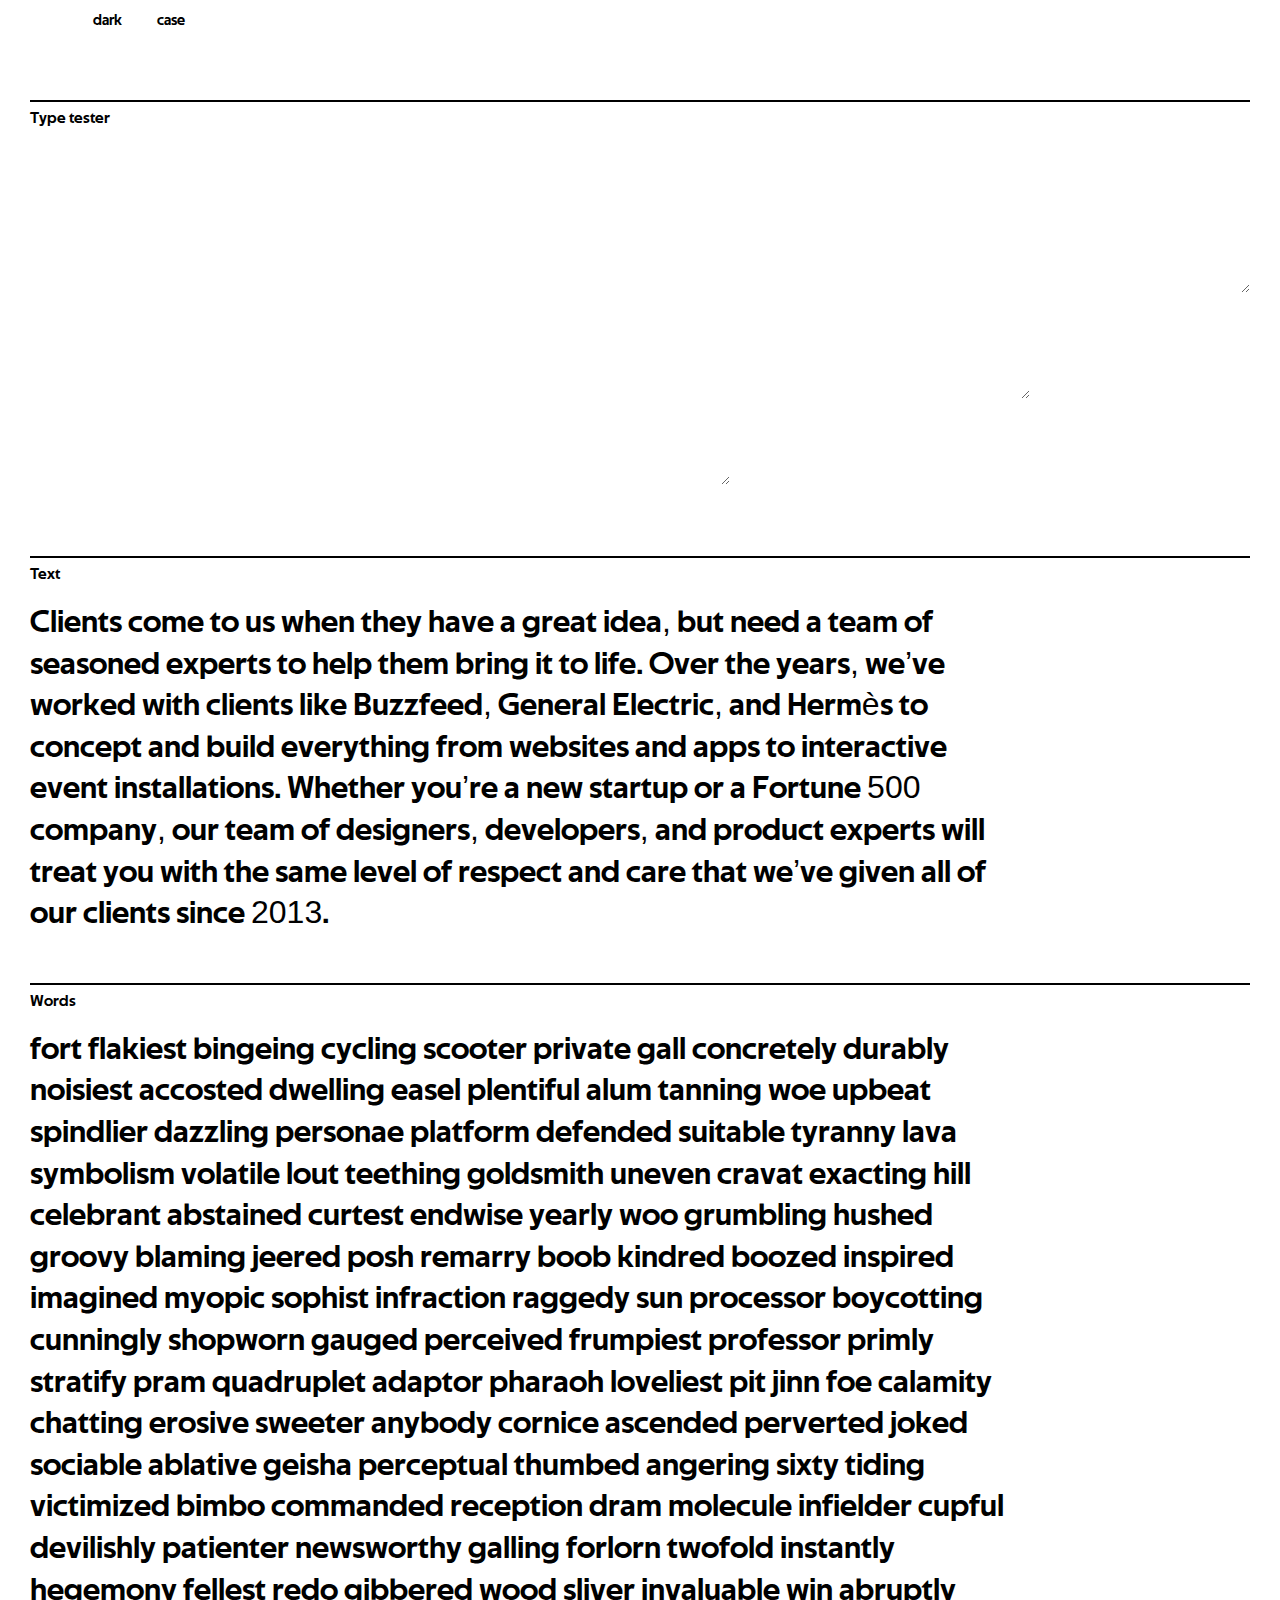
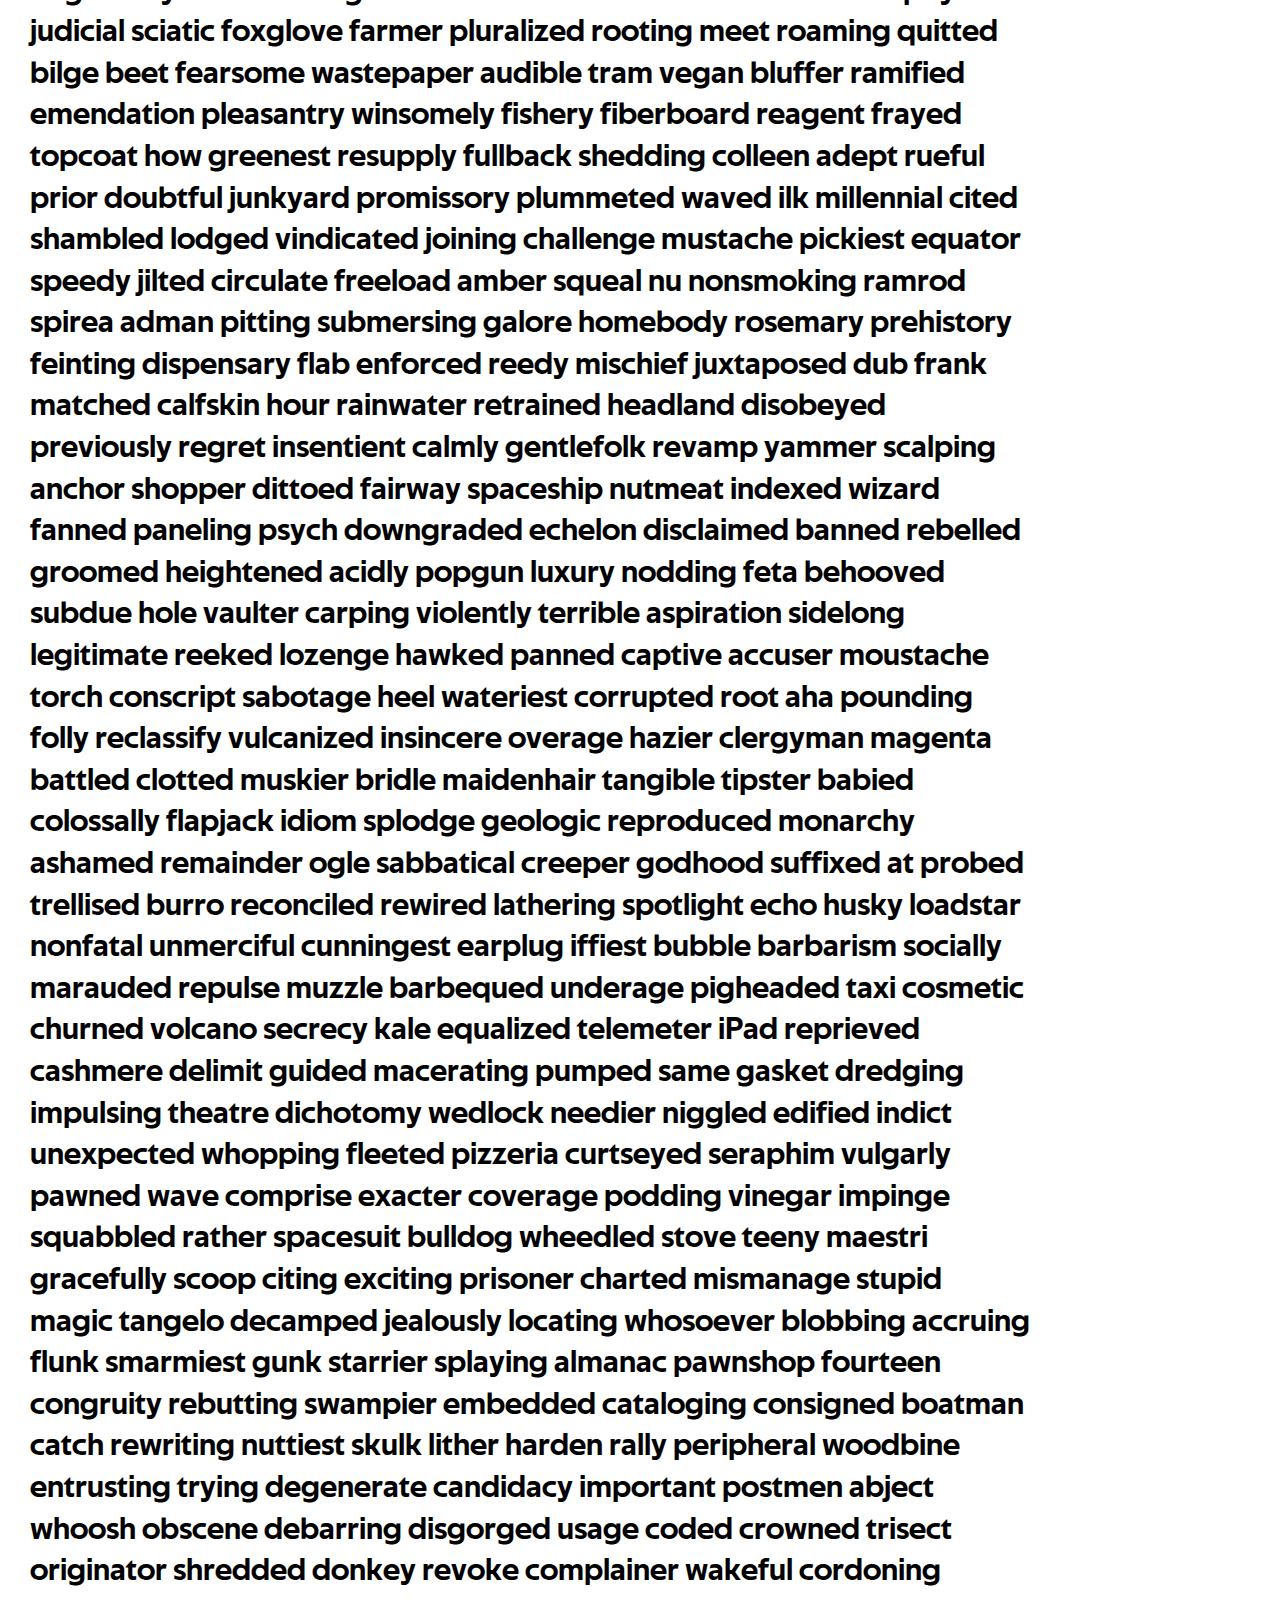
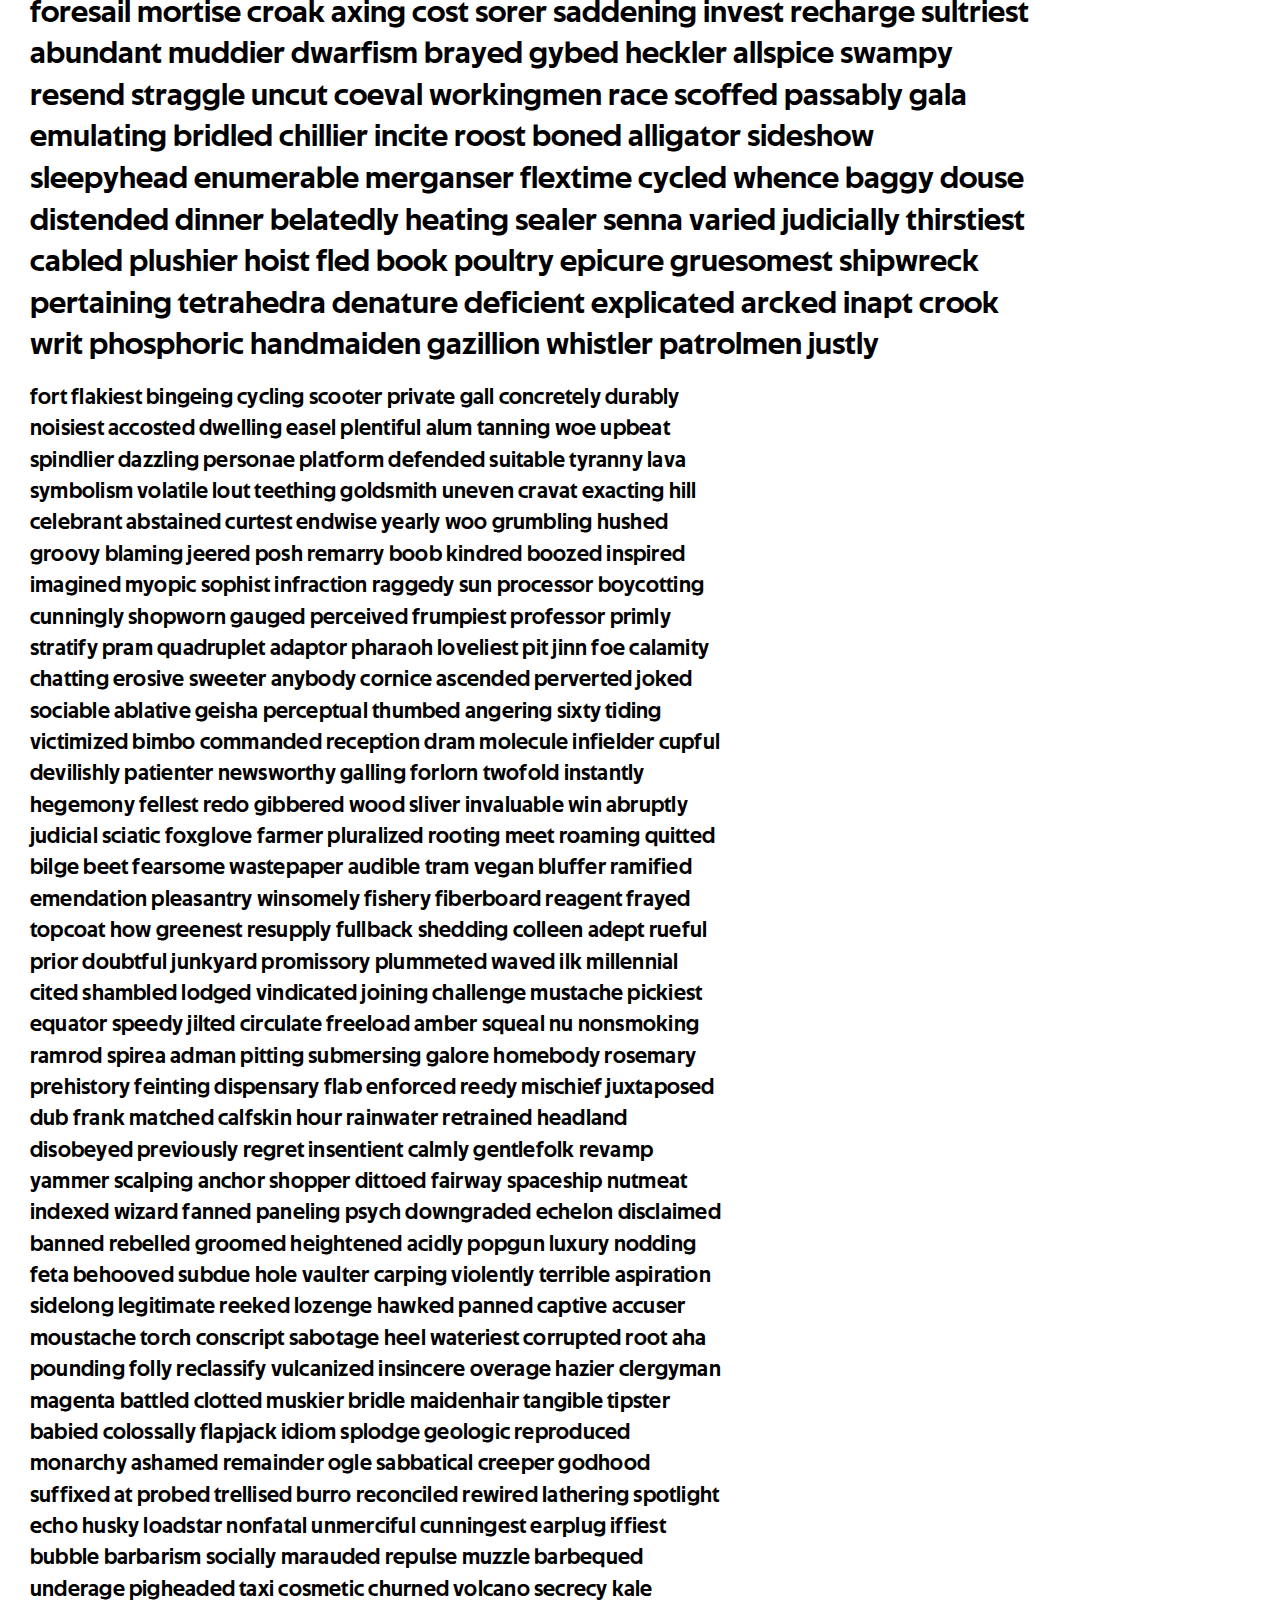
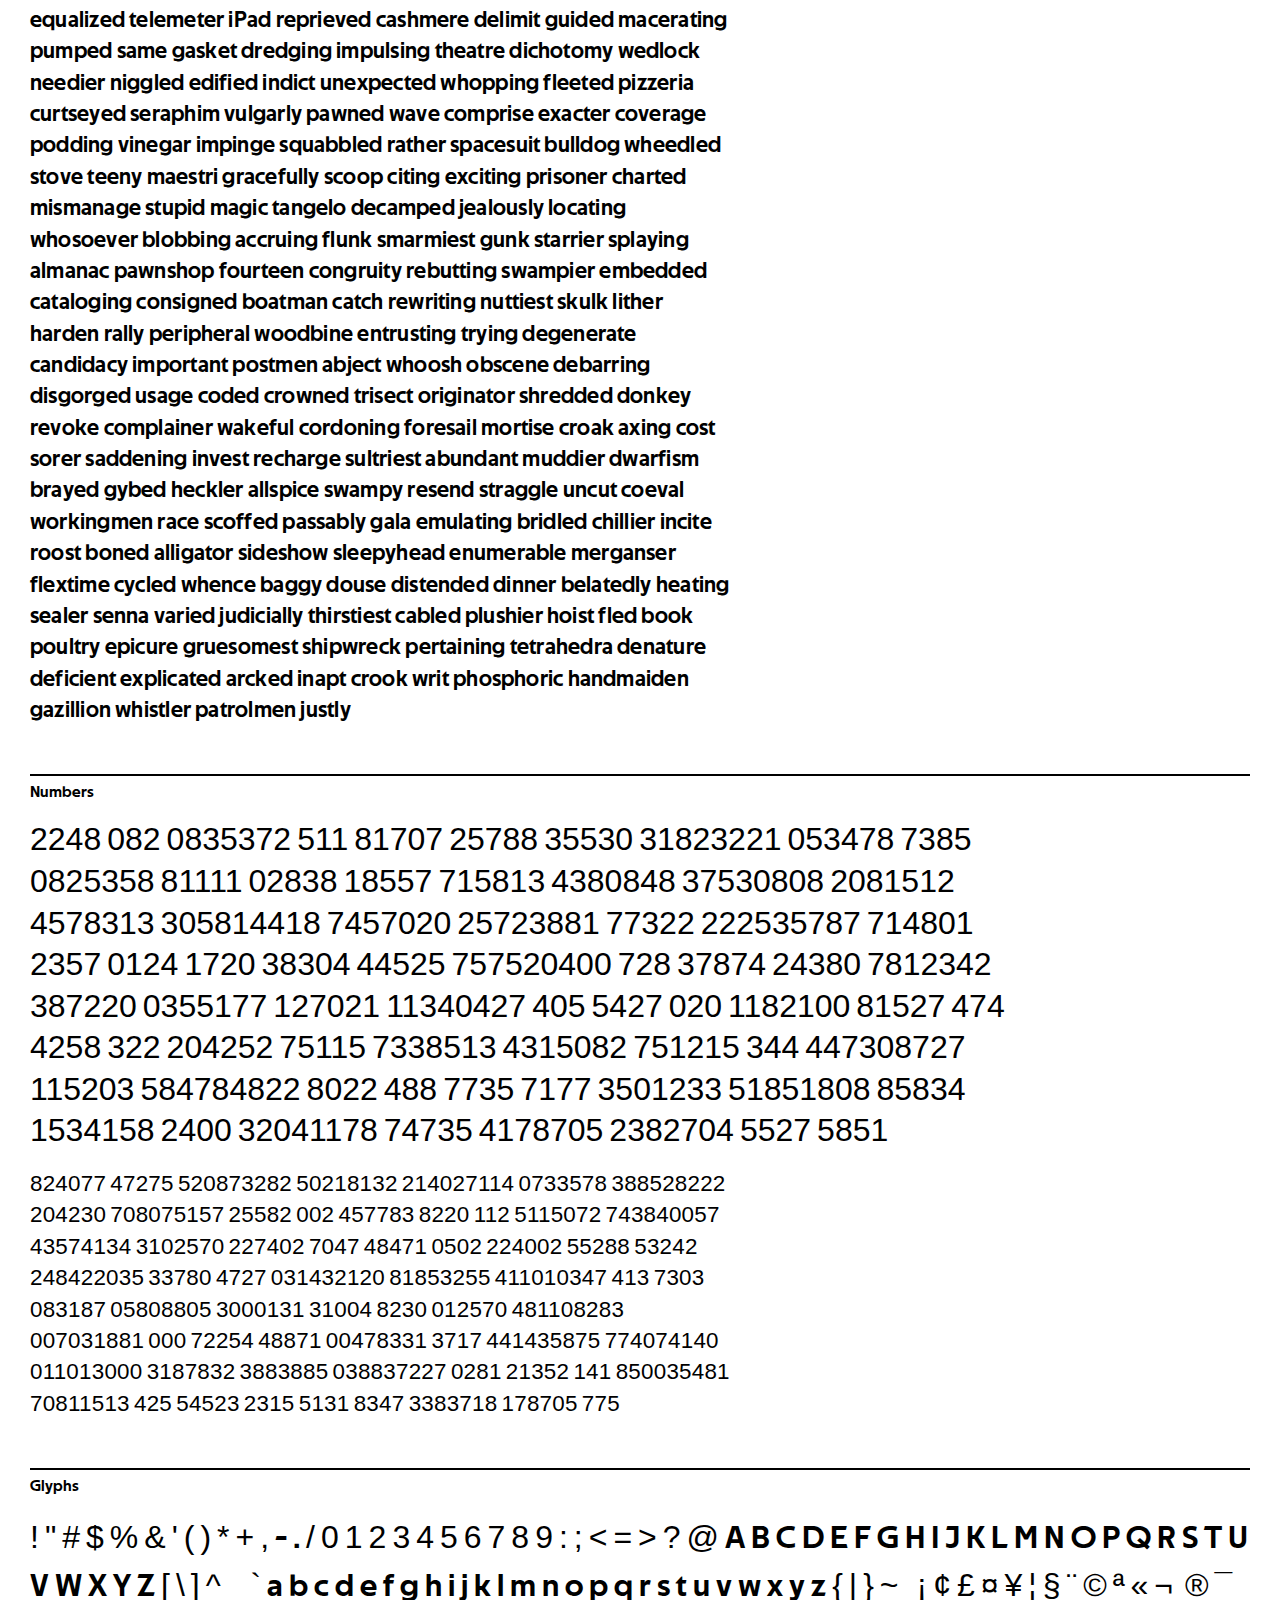
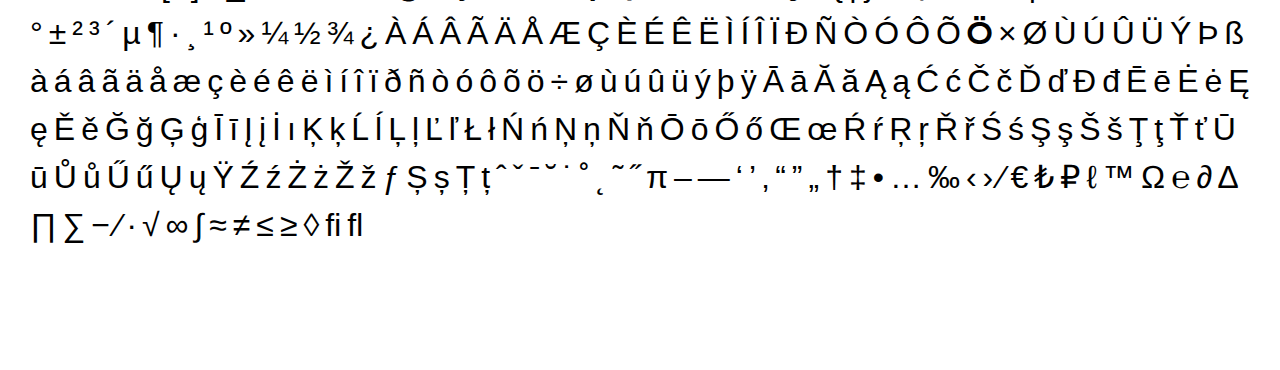
<file: index.html>
<!doctype html>
<html>
<head>
<meta charset="utf-8">
<meta name="viewport" content="width=device-width, initial-scale=1">
<link rel="stylesheet" href="style.css">
</head>
<body>

<div class="settings-bar">
  <button class="button settings-bar__button" id="dark-button">dark</button>
  <button class="button settings-bar__button" id="uppercase-button">case</button>
  <button class="button settings-bar__button" id="ss01-button">ss01</button>
  <button class="button settings-bar__button" id="ss02-button">ss02</button>
  <button class="button settings-bar__button" id="ss03-button">ss03</button>
  <button class="button settings-bar__button" id="ss04-button">ss04</button>
  <input id="fg-color" class="color-input settings-bar__color-input">
  <input id="bg-color" class="color-input settings-bar__color-input">
</div>

<h2>Type tester</h2>

<textarea class="sync-text" rows="2" style="font-size: 4em; line-height: 1.15; letter-spacing: -.01em; max-width: 1300px">
nnn</textarea>

<textarea class="sync-text" rows="2" style="font-size: 2em; line-height: 1.3; letter-spacing: 0em; max-width: 1000px">
nnn</textarea>

<textarea class="sync-text" rows="2" style="font-size: 1.4em; line-height: 1.4; letter-spacing: .01em; max-width: 700px">
nnn</textarea>

<h2>Text</h2>

<!-- <p class="random-text" style="font-size: 2em; line-height: 1.3; letter-spacing: 0em; max-width: 1000px"> -->

<p style="font-size: 2em; line-height: 1.3; margin-bottom: 1.3em; letter-spacing: 0em; max-width: 1000px">
Clients come to us when they have a great idea, but need a team of seasoned experts to help them bring it to life. Over the years, we’ve worked with clients like Buzzfeed, General Electric, and Hermès to concept and build everything from websites and apps to interactive event installations. Whether you’re a new startup or a Fortune 500 company, our team of designers, developers, and product experts will treat you with the same level of respect and care that we’ve given all of our clients since 2013.


<h2>Words</h2>

<p class="words" style="font-size: 2em; line-height: 1.3; letter-spacing: 0em; max-width: 1000px">

<p id="words" class="words" style="font-size: 1.4em; line-height: 1.4; letter-spacing: .01em; max-width: 700px">
fort flakiest bingeing cycling scooter private gall concretely durably noisiest accosted dwelling easel plentiful alum tanning woe upbeat spindlier dazzling personae platform defended suitable tyranny lava symbolism volatile lout teething goldsmith uneven cravat exacting hill celebrant abstained curtest endwise yearly woo grumbling hushed groovy blaming jeered posh remarry boob kindred boozed inspired imagined myopic sophist infraction raggedy sun processor boycotting cunningly shopworn gauged perceived frumpiest professor primly stratify pram quadruplet adaptor pharaoh loveliest pit jinn foe calamity chatting erosive sweeter anybody cornice ascended perverted joked sociable ablative geisha perceptual thumbed angering sixty tiding victimized bimbo commanded reception dram molecule infielder cupful devilishly patienter newsworthy galling forlorn twofold instantly hegemony fellest redo gibbered wood sliver invaluable win abruptly judicial sciatic foxglove farmer pluralized rooting meet roaming quitted bilge beet fearsome wastepaper audible tram vegan bluffer ramified emendation pleasantry winsomely fishery fiberboard reagent frayed topcoat how greenest resupply fullback shedding colleen adept rueful prior doubtful junkyard promissory plummeted waved ilk millennial cited shambled lodged vindicated joining challenge mustache pickiest equator speedy jilted circulate freeload amber squeal nu nonsmoking ramrod spirea adman pitting submersing galore homebody rosemary prehistory feinting dispensary flab enforced reedy mischief juxtaposed dub frank matched calfskin hour rainwater retrained headland disobeyed previously regret insentient calmly gentlefolk revamp yammer scalping anchor shopper dittoed fairway spaceship nutmeat indexed wizard fanned paneling psych downgraded echelon disclaimed banned rebelled groomed heightened acidly popgun luxury nodding feta behooved subdue hole vaulter carping violently terrible aspiration sidelong legitimate reeked lozenge hawked panned captive accuser moustache torch conscript sabotage heel wateriest corrupted root aha pounding folly reclassify vulcanized insincere overage hazier clergyman magenta battled clotted muskier bridle maidenhair tangible tipster babied colossally flapjack idiom splodge geologic reproduced monarchy ashamed remainder ogle sabbatical creeper godhood suffixed at probed trellised burro reconciled rewired lathering spotlight echo husky loadstar nonfatal unmerciful cunningest earplug iffiest bubble barbarism socially marauded repulse muzzle barbequed underage pigheaded taxi cosmetic churned volcano secrecy kale equalized telemeter iPad reprieved cashmere delimit guided macerating pumped same gasket dredging impulsing theatre dichotomy wedlock needier niggled edified indict unexpected whopping fleeted pizzeria curtseyed seraphim vulgarly pawned wave comprise exacter coverage podding vinegar impinge squabbled rather spacesuit bulldog wheedled stove teeny maestri gracefully scoop citing exciting prisoner charted mismanage stupid magic tangelo decamped jealously locating whosoever blobbing accruing flunk smarmiest gunk starrier splaying almanac pawnshop fourteen congruity rebutting swampier embedded cataloging consigned boatman catch rewriting nuttiest skulk lither harden rally peripheral woodbine entrusting trying degenerate candidacy important postmen abject whoosh obscene debarring disgorged usage coded crowned trisect originator shredded donkey revoke complainer wakeful cordoning foresail mortise croak axing cost sorer saddening invest recharge sultriest abundant muddier dwarfism brayed gybed heckler allspice swampy resend straggle uncut coeval workingmen race scoffed passably gala emulating bridled chillier incite roost boned alligator sideshow sleepyhead enumerable merganser flextime cycled whence baggy douse distended dinner belatedly heating sealer senna varied judicially thirstiest cabled plushier hoist fled book poultry epicure gruesomest shipwreck pertaining tetrahedra denature deficient explicated arcked inapt crook writ phosphoric handmaiden gazillion whistler patrolmen justly

<h2>Numbers</h2>

<p class="random-text random-text-nums" style="font-size: 2em; line-height: 1.3; letter-spacing: 0em; max-width: 1000px">

<p class="random-text random-text-nums" style="font-size: 1.4em; line-height: 1.4; letter-spacing: .01em; max-width: 700px">

<!-- <p> -->
<!-- <br> -->
<!-- <br> -->

<!--
<h2>Sort</h2>

<p class="sort">
Homogeneity Straighter Surcharge Bushelling Wassailing Predestining Privatizing Mammography Ravishing Assassinating Segregating Reverberating Psychological Unwittingly Evangelical Aggravated Addicting Emergency Impeaching Promulgation Dispersing Hydrogenate Goldbricking Flightier Acquiring Paragraphed Forbidding Lacerating Guardhouse Acknowledge Gearwheel Disguising Accelerating Specifying Registered Centigramme Unappealing Guerrilla Visualizing Cantering Oceanographer Prefigured Henpecking Freeloading Pasturage Denaturing Arranging Shortening Distending Reopening Xerography Intoxicating Proselyting Outflanking Pencilling Reappraising Splintering Romanticizing Emboldening Ungrudging Indemnifying Reproaching Pictograph Chagrining Lengthier Eliciting Sequestering Scrimping Intelligently Reassuringly Launching Gruelling Arbitrating Bulldogged Suctioning Conglomerate Dedicating Lightning Upgrading Ingratitude Desegregated Purchasing Ordaining Wintergreen Concerning Tightened Forthcoming Editorializing Confusingly Tantalizing Excelling Tragicomedy Comprising Beekeeping Subletting Prettying Vegetarianism Purifying Infringing Copyrighting Gramophone Parallelling Fulminating Sustaining Dissuading Deceasing Configured Buttressing Transfigured Agitating Licensing Overreaching Nonmalignant Nullifying Questioningly Gingerbread Changeling Grassiest Engendered Haranguing Battening Undersigning Pornographic Signalize Interrelating Equalizing Blotching Reinvesting Counteracting Thoughtfully Assenting Preexisting Intermarriage Thrumming Integrator Invigorate Repossessing Malfunctioning Ligaturing Randomizing Relapsing Footbridge Anaesthetizing Programed Throttling Fluctuating Concerting Browbeating Cockfight Attempting Oversight Extrapolating Grasshopper Mitigation Delivering Reselling Yodelling Processioning Beholding Plagiarizing Homogenized Proportioning Dirigible Unappetizing Preaching Disparage Jiggering Redesigning Unsightliest Leafletting Anticking Tightrope Careening Harangued Reprieving Unrewarding Refocussing Lithographer Steamrollering Silhouetting Orangutan Philosophizing Compounding Imbroglio Downplaying Competing Resubmitting Pleasingly Stoplight Decorating Gearshift Counterweight Advantaged Scrolling Deodorizing Besetting Generated Shrivelling Renumbering Vestigial Observing Miscounting Summarizing Stepdaughter Terrifying Patronage Straggler Satisfying Hiccoughing Occupying Gradually Junketing Mindbogglingly Rebinding Desalinating Warranting Godforsaken Cambering Recognition Carbonating Garnishee Sprawling Housecleaning Uncorking Groundbreaking Guardsmen Extenuating Decolonizing Navigator Appropriating Authoring Unfolding Stratifying Spiraling Misspending Cautioning Tragically Straightening Headstrong Allegation Configuring Shrieking Ignorantly Considering Changeable Neglecting Energetically Sensitizing Confronting Strangulation Furrowing Sledgehammer Mythologist Brainwashing Closeting Seismology Wainscoting Goaltender Excerpting Retrogressive Holograph Exporting Hallucinogen Predominating Unacknowledged Premiering Sprouting Grooviest Guesswork Decelerating Galvanometer Overshadowing Flagellating Gatecrasher Disarming Castigated Laundering Significance Agglutination Unsparing Superhighway Conceiving Stymieing Nauseatingly Slaughtering Contacting Disjointing Astigmatism Panicking Economizing Bagatelle Overusing Flagellation Disengaged Fornicating Thundering Granulate Skirmishing Retaliating Ethnological Irregularly Directing Billeting Premising Tranquillizing Contesting Unionizing Aggregated Overhauling Homogenize Blackballing Subpoenaing Suggested Assignable Criticizing Scrawling Monograph Perpetrating Courageously Photography Neighborly Reemerged Flabbergasting Preceding Mellowing Loitering Wavelength Repleting Gleefully Whinnying Vaccinating Colonizing Magnetized Entangled Spacewalking Legitimated Beautifying Oxygenated Neurological Bestowing Suspecting Investigation Refreshing Validating Beguilingly Surmising Describing Prepaying Pilgrimage Upstarting Exploding Comporting Refitting Pussyfooting Diagnostic Negativing Kindergarten Disgustingly Grandparent Crippling Laughable Flagellum Overexposing Dragooned Diagonally Following Alternating Overindulgence Cartilage Discouraging Generator Simpering Gratified Boomerang Diagrammatic Sophisticating Reclining Blindsiding Sorrowing Castigate Wigwagging Conciliating Carcinogenic Grizzliest Catechizing Regretting Biopsying Glowingly Girlfriend Fishtailing Granularity Countersigned Modelling Greengrocer Homesteading Straightedge Dispelling Nonliving Backstopping Untangling Implicating Granulated Apprehending Dehumanizing Negotiate Circulating Mouthwatering Irregularity Dislocating Connecting Lightening Subterfuge Misguided Manicuring Spongiest Personifying Benefitting Wainscotting Graveyard Astigmatic Congenially Logistically Marinating Grumbling Lallygagged Triggered Allegorically Accosting Fingerprint Refunding Preserving Recognizing Digestion Ratifying Chloroforming Wigwagged Debauching Pornography Skittering Prepackaged Resenting Everglade Multitasking Workingmen Burgeoned Governance Emphasizing Keypunching Shipwright Shrugging Affecting Eavesdropping Flimflamming Bullfighting Uncoiling Unzipping Incongruously Featherweight Unforgiving Hobgoblin Orientating Cushioning Angiosperm Unflattering Quavering Raggedier Fingerboard Vassalage Lethargically Enthralling Disseminating Circumnavigate Secluding Hematology Regimentation Smattering Homegrown Gubernatorial Meaningful Sightseer Huckstering Resettling Vagabonded Interbreeding Posturing Sandbagged Luxuriating Nicknaming Bargained Oversleeping Glamourize Genuflected Impersonating Refracting Curtsying Cashiering Guesstimated Excitingly Philologist Turgidity Despairingly Pillaging Incarcerating Systematizing Marginally Unscrewing Stumbling Ptarmigan Conjecturing Physicking Scapegoated Pertaining Roughneck Surrogate Interestingly Matriculating Gathering Grainiest Disemboweling Interrogator Scampering Digestive Gossipped Upsurging Mustering Clamoring Congenial Cuckolding Extruding Leavening Pluralizing Triumphing Logically Accessioning Converging Landscaping Extemporizing Patterning Preregistered Quenching Abbreviating Mythological Capturing Dowelling Martyring Orphanage Oligarchic Bootlegging Corroborating Unrelentingly Guaranteeing Broadsiding Intransigent Gentlemanly Politicizing Bootlegger Ignominiously Lathering Disillusioning Unclothing Embarking Roughnecking Attacking Pennyweight Shipwrecking Skintight Obscuring Neurology Aboriginal Curlicuing Decongestant Brutalizing Amalgamated Retraining Skulduggery Buccaneering Outsmarting Vanishing Tarnishing Inseminating Defeating Accenting Propagated Surprising Confining Venturing Phonology Ladyfinger Recalling Parallelogram Backspacing Stuccoing Staggered Yellowing Disengagement Assignation Coagulation Buttonholing Jitterbugged Seismograph Embezzling Searchlight Sanitizing Shortchange Raggedest Misapplying Trigonometric Ungodlier Motorbiking Agreeable Reimposing Circumcising Journeying Catapulting Preparing Cosignatory Bibliographic Organizing Disordering Listening Expanding Overhanging Analgesic Prioritizing Flaunting Retracing Rigamarole Engineered Lithograph Extincting Nighttime Consummating Castigating Overcharged Trammeling Migration Frazzling Negotiated Zippering Eulogizing Beggaring Shrouding Allegorical Backhanding Requesting Digressed Taillight Envisaging Originating Anthologized Shuttling Hydrating Victimizing Delightful Rationalizing Ragamuffin Disinheriting Congruent Sangfroid Reprising Careering Hungering Doggoning Destining Equivocating Virginity Pampering Congratulating Highlighted Detonating Excruciating Instigating Prearranging Anthropology Ballasting Swaggered Brazening Accusingly Upchucking Overlapping Fostering Straightjacket Apologizing Highwayman Babysitting Requisitioning Termagant Degenerating Differing Diversifying Centrifugal Discounting Safeguarding Overthrowing Precognition Digression Stringier Congruence Vegetating Germinating Microsurgery Unmitigated Abhorring Gestating Depraving Scrabbling Graciously Disobliging Hypothesizing Vandalizing Recapitulating Candlelight Chagrined Safeguarded Enlightenment Quadrangular Fingerprinting Reiterating Remembering Gallivant Exceeding Blarneying Embedding Embellishing Levitating Slingshot Wrongdoing Screeching Bodybuilding Exploring Prickling Slandering Infecting Microwaving Vulgarizing Clobbering Keynoting Doctoring Spraining Sledgehammered Segregationist Humbugged Sugarcoated Reemerging Dissatisfying Arrogated Outlawing Aquaplaning Margarine Pirouetting Heehawing Fledgling Gloriously Estranging Divergent Elaborating Gallivanting Regrouping Irrigated Magnesium Estimating Detergent Unintelligibly Reconnoitering Demagogue Neglectful Intrusting Masturbating Generation Interchanged Reconstituting Contravening Mortifying Infringement Continuing Pugilistic Transmitting Overturning Handspring Pocketing Compromising Geological Interfacing Astounding Unorganized Expatiating Sovereign Harrowing Genitalia Morphological Crystalizing Reserving Worshiping Badmouthing Protracting Straining Calcining Methodological Enameling Amalgamation Nostalgic Longingly Torchlight Shattering Foregoing Overrating Languidly Glassware Cavorting Appearing Congregate Naughtier Schoolgirl Rewording Emigration Legitimized Performing Headlight Thwacking Betrothing Advocating Execrating Publicizing Cocooning Perishing Interlarding Emigrated Negatived Chortling Subprogram Hobnailing Disgorged Negotiating Miscegenation Terminating Mortising Detaining Illegally Ravishingly Puckering Unchanged Relearning Inelegant Pugnaciously Battering Pornographer Metallurgist Overselling Narrating Retrogressing Debugging Delineating Stressing Memorizing Foreboding Scaffolding Purloining Fluttering Restudying Knowingly Freighted Backlogging Moisturizing Devaluing Righteously Syndicating Splurging Liquoring Squatting Crumpling Headlining Glorification Confirming Highjacker Forewarning Repulsing Geostationary Earthling Shanghaied Philandering Checkering Orthogonal Optioning Entanglement Gargantuan Firefighting Condoling Photographed Glamoured Shortchanging Recounting Convincingly Chagrinning Ghostwrote Disorganized Visioning Prattling Unfeelingly Reappointing Furbishing Aborigine Dynamiting Vengefully Frequenting Nonpolluting Redressing Previewing Reciprocating Lithography Bowstring Occasioning Encumbering Cognition Foreknowledge Occluding Aggrieving Inclining Approaching Stylizing Renegading Exceedingly Congregating Moistening Defrauding Bestriding Inculcating Cartridge Assaulting Agglutinating Onslaught Desegregation Outgrowing Strongbox Strongest Absorbing Impaneling Signatory Attenuating Portending Begrudging Blossoming Veneering Straighten Feelingly Nightfall Bloodcurdling Coopering Blackening Appraising Practising Copulating Cardiologist Defrosting Disorganize Birdieing Malignant Newfangled Stalemating Kowtowing Circumventing Regulation Numerating Assisting Menagerie Restricting Overextending Experimenting Mistyping Impingement Anthologizing Technology Integrate Grandmother Hypoglycemia Prodigality Rustproofing Negligence Rectangle Syphoning Horseshoeing Egotistically Nearsighted Unfeigned Meetinghouse Syncopating Holidaying Redeeming Thoroughfare Demagogic Captaining Gerrymander Japanning Communing Overindulge Overpopulating Monogrammed Intangibly Hauntingly Hooraying Resorting
</p>
-->

<h2>Glyphs</h2>

<p style="font-size: 2em; line-height: 1.5; max-width: 1230px">
<span class="glyph">&#x0020;</span> <!-- space -->
<span class="glyph">&#x0021;</span> <!-- exclam -->
<span class="glyph">&#x0022;</span> <!-- quotedbl -->
<span class="glyph">&#x0023;</span> <!-- numbersign -->
<span class="glyph">&#x0024;</span> <!-- dollar -->
<span class="glyph">&#x0025;</span> <!-- percent -->
<span class="glyph">&#x0026;</span> <!-- ampersand -->
<span class="glyph">&#x0027;</span> <!-- quotesingle -->
<span class="glyph">&#x0028;</span> <!-- parenleft -->
<span class="glyph">&#x0029;</span> <!-- parenright -->
<span class="glyph">&#x002A;</span> <!-- asterisk -->
<span class="glyph">&#x002B;</span> <!-- plus -->
<span class="glyph">&#x002C;</span> <!-- comma -->
<span class="glyph">&#x002D;</span> <!-- hyphen -->
<span class="glyph">&#x002E;</span> <!-- period -->
<span class="glyph">&#x002F;</span> <!-- slash -->
<span class="glyph">&#x0030;</span> <!-- zero -->
<span class="glyph">&#x0031;</span> <!-- one -->
<span class="glyph">&#x0032;</span> <!-- two -->
<span class="glyph">&#x0033;</span> <!-- three -->
<span class="glyph">&#x0034;</span> <!-- four -->
<span class="glyph">&#x0035;</span> <!-- five -->
<span class="glyph">&#x0036;</span> <!-- six -->
<span class="glyph">&#x0037;</span> <!-- seven -->
<span class="glyph">&#x0038;</span> <!-- eight -->
<span class="glyph">&#x0039;</span> <!-- nine -->
<span class="glyph">&#x003A;</span> <!-- colon -->
<span class="glyph">&#x003B;</span> <!-- semicolon -->
<span class="glyph">&#x003C;</span> <!-- less -->
<span class="glyph">&#x003D;</span> <!-- equal -->
<span class="glyph">&#x003E;</span> <!-- greater -->
<span class="glyph">&#x003F;</span> <!-- question -->
<span class="glyph">&#x0040;</span> <!-- at -->
<span class="glyph">&#x0041;</span> <!-- A -->
<span class="glyph">&#x0042;</span> <!-- B -->
<span class="glyph">&#x0043;</span> <!-- C -->
<span class="glyph">&#x0044;</span> <!-- D -->
<span class="glyph">&#x0045;</span> <!-- E -->
<span class="glyph">&#x0046;</span> <!-- F -->
<span class="glyph">&#x0047;</span> <!-- G -->
<span class="glyph">&#x0048;</span> <!-- H -->
<span class="glyph">&#x0049;</span> <!-- I -->
<span class="glyph">&#x004A;</span> <!-- J -->
<span class="glyph">&#x004B;</span> <!-- K -->
<span class="glyph">&#x004C;</span> <!-- L -->
<span class="glyph">&#x004D;</span> <!-- M -->
<span class="glyph">&#x004E;</span> <!-- N -->
<span class="glyph">&#x004F;</span> <!-- O -->
<span class="glyph">&#x0050;</span> <!-- P -->
<span class="glyph">&#x0051;</span> <!-- Q -->
<span class="glyph">&#x0052;</span> <!-- R -->
<span class="glyph">&#x0053;</span> <!-- S -->
<span class="glyph">&#x0054;</span> <!-- T -->
<span class="glyph">&#x0055;</span> <!-- U -->
<span class="glyph">&#x0056;</span> <!-- V -->
<span class="glyph">&#x0057;</span> <!-- W -->
<span class="glyph">&#x0058;</span> <!-- X -->
<span class="glyph">&#x0059;</span> <!-- Y -->
<span class="glyph">&#x005A;</span> <!-- Z -->
<span class="glyph">&#x005B;</span> <!-- bracketleft -->
<span class="glyph">&#x005C;</span> <!-- backslash -->
<span class="glyph">&#x005D;</span> <!-- bracketright -->
<span class="glyph">&#x005E;</span> <!-- asciicircum -->
<span class="glyph">&#x005F;</span> <!-- underscore -->
<span class="glyph">&#x0060;</span> <!-- grave -->
<span class="glyph">&#x0061;</span> <!-- a -->
<span class="glyph">&#x0062;</span> <!-- b -->
<span class="glyph">&#x0063;</span> <!-- c -->
<span class="glyph">&#x0064;</span> <!-- d -->
<span class="glyph">&#x0065;</span> <!-- e -->
<span class="glyph">&#x0066;</span> <!-- f -->
<span class="glyph">&#x0067;</span> <!-- g -->
<span class="glyph">&#x0068;</span> <!-- h -->
<span class="glyph">&#x0069;</span> <!-- i -->
<span class="glyph">&#x006A;</span> <!-- j -->
<span class="glyph">&#x006B;</span> <!-- k -->
<span class="glyph">&#x006C;</span> <!-- l -->
<span class="glyph">&#x006D;</span> <!-- m -->
<span class="glyph">&#x006E;</span> <!-- n -->
<span class="glyph">&#x006F;</span> <!-- o -->
<span class="glyph">&#x0070;</span> <!-- p -->
<span class="glyph">&#x0071;</span> <!-- q -->
<span class="glyph">&#x0072;</span> <!-- r -->
<span class="glyph">&#x0073;</span> <!-- s -->
<span class="glyph">&#x0074;</span> <!-- t -->
<span class="glyph">&#x0075;</span> <!-- u -->
<span class="glyph">&#x0076;</span> <!-- v -->
<span class="glyph">&#x0077;</span> <!-- w -->
<span class="glyph">&#x0078;</span> <!-- x -->
<span class="glyph">&#x0079;</span> <!-- y -->
<span class="glyph">&#x007A;</span> <!-- z -->
<span class="glyph">&#x007B;</span> <!-- braceleft -->
<span class="glyph">&#x007C;</span> <!-- bar -->
<span class="glyph">&#x007D;</span> <!-- braceright -->
<span class="glyph">&#x007E;</span> <!-- asciitilde -->
<span class="glyph">&#x00A0;</span> <!-- uni00A0 -->
<span class="glyph">&#x00A1;</span> <!-- exclamdown -->
<span class="glyph">&#x00A2;</span> <!-- cent -->
<span class="glyph">&#x00A3;</span> <!-- sterling -->
<span class="glyph">&#x00A4;</span> <!-- currency -->
<span class="glyph">&#x00A5;</span> <!-- yen -->
<span class="glyph">&#x00A6;</span> <!-- brokenbar -->
<span class="glyph">&#x00A7;</span> <!-- section -->
<span class="glyph">&#x00A8;</span> <!-- dieresis -->
<span class="glyph">&#x00A9;</span> <!-- copyright -->
<span class="glyph">&#x00AA;</span> <!-- ordfeminine -->
<span class="glyph">&#x00AB;</span> <!-- guillemotleft -->
<span class="glyph">&#x00AC;</span> <!-- logicalnot -->
<span class="glyph">&#x00AD;</span> <!-- uni00AD -->
<span class="glyph">&#x00AE;</span> <!-- registered -->
<span class="glyph">&#x00AF;</span> <!-- macron -->
<span class="glyph">&#x00B0;</span> <!-- degree -->
<span class="glyph">&#x00B1;</span> <!-- plusminus -->
<span class="glyph">&#x00B2;</span> <!-- twosuperior -->
<span class="glyph">&#x00B3;</span> <!-- threesuperior -->
<span class="glyph">&#x00B4;</span> <!-- acute -->
<span class="glyph">&#x00B5;</span> <!-- uni00B5 -->
<span class="glyph">&#x00B6;</span> <!-- paragraph -->
<span class="glyph">&#x00B7;</span> <!-- periodcentered -->
<span class="glyph">&#x00B8;</span> <!-- cedilla -->
<span class="glyph">&#x00B9;</span> <!-- onesuperior -->
<span class="glyph">&#x00BA;</span> <!-- ordmasculine -->
<span class="glyph">&#x00BB;</span> <!-- guillemotright -->
<span class="glyph">&#x00BC;</span> <!-- onequarter -->
<span class="glyph">&#x00BD;</span> <!-- onehalf -->
<span class="glyph">&#x00BE;</span> <!-- threequarters -->
<span class="glyph">&#x00BF;</span> <!-- questiondown -->
<span class="glyph">&#x00C0;</span> <!-- Agrave -->
<span class="glyph">&#x00C1;</span> <!-- Aacute -->
<span class="glyph">&#x00C2;</span> <!-- Acircumflex -->
<span class="glyph">&#x00C3;</span> <!-- Atilde -->
<span class="glyph">&#x00C4;</span> <!-- Adieresis -->
<span class="glyph">&#x00C5;</span> <!-- Aring -->
<span class="glyph">&#x00C6;</span> <!-- AE -->
<span class="glyph">&#x00C7;</span> <!-- Ccedilla -->
<span class="glyph">&#x00C8;</span> <!-- Egrave -->
<span class="glyph">&#x00C9;</span> <!-- Eacute -->
<span class="glyph">&#x00CA;</span> <!-- Ecircumflex -->
<span class="glyph">&#x00CB;</span> <!-- Edieresis -->
<span class="glyph">&#x00CC;</span> <!-- Igrave -->
<span class="glyph">&#x00CD;</span> <!-- Iacute -->
<span class="glyph">&#x00CE;</span> <!-- Icircumflex -->
<span class="glyph">&#x00CF;</span> <!-- Idieresis -->
<span class="glyph">&#x00D0;</span> <!-- Eth -->
<span class="glyph">&#x00D1;</span> <!-- Ntilde -->
<span class="glyph">&#x00D2;</span> <!-- Ograve -->
<span class="glyph">&#x00D3;</span> <!-- Oacute -->
<span class="glyph">&#x00D4;</span> <!-- Ocircumflex -->
<span class="glyph">&#x00D5;</span> <!-- Otilde -->
<span class="glyph">&#x00D6;</span> <!-- Odieresis -->
<span class="glyph">&#x00D7;</span> <!-- multiply -->
<span class="glyph">&#x00D8;</span> <!-- Oslash -->
<span class="glyph">&#x00D9;</span> <!-- Ugrave -->
<span class="glyph">&#x00DA;</span> <!-- Uacute -->
<span class="glyph">&#x00DB;</span> <!-- Ucircumflex -->
<span class="glyph">&#x00DC;</span> <!-- Udieresis -->
<span class="glyph">&#x00DD;</span> <!-- Yacute -->
<span class="glyph">&#x00DE;</span> <!-- Thorn -->
<span class="glyph">&#x00DF;</span> <!-- germandbls -->
<span class="glyph">&#x00E0;</span> <!-- agrave -->
<span class="glyph">&#x00E1;</span> <!-- aacute -->
<span class="glyph">&#x00E2;</span> <!-- acircumflex -->
<span class="glyph">&#x00E3;</span> <!-- atilde -->
<span class="glyph">&#x00E4;</span> <!-- adieresis -->
<span class="glyph">&#x00E5;</span> <!-- aring -->
<span class="glyph">&#x00E6;</span> <!-- ae -->
<span class="glyph">&#x00E7;</span> <!-- ccedilla -->
<span class="glyph">&#x00E8;</span> <!-- egrave -->
<span class="glyph">&#x00E9;</span> <!-- eacute -->
<span class="glyph">&#x00EA;</span> <!-- ecircumflex -->
<span class="glyph">&#x00EB;</span> <!-- edieresis -->
<span class="glyph">&#x00EC;</span> <!-- igrave -->
<span class="glyph">&#x00ED;</span> <!-- iacute -->
<span class="glyph">&#x00EE;</span> <!-- icircumflex -->
<span class="glyph">&#x00EF;</span> <!-- idieresis -->
<span class="glyph">&#x00F0;</span> <!-- eth -->
<span class="glyph">&#x00F1;</span> <!-- ntilde -->
<span class="glyph">&#x00F2;</span> <!-- ograve -->
<span class="glyph">&#x00F3;</span> <!-- oacute -->
<span class="glyph">&#x00F4;</span> <!-- ocircumflex -->
<span class="glyph">&#x00F5;</span> <!-- otilde -->
<span class="glyph">&#x00F6;</span> <!-- odieresis -->
<span class="glyph">&#x00F7;</span> <!-- divide -->
<span class="glyph">&#x00F8;</span> <!-- oslash -->
<span class="glyph">&#x00F9;</span> <!-- ugrave -->
<span class="glyph">&#x00FA;</span> <!-- uacute -->
<span class="glyph">&#x00FB;</span> <!-- ucircumflex -->
<span class="glyph">&#x00FC;</span> <!-- udieresis -->
<span class="glyph">&#x00FD;</span> <!-- yacute -->
<span class="glyph">&#x00FE;</span> <!-- thorn -->
<span class="glyph">&#x00FF;</span> <!-- ydieresis -->
<span class="glyph">&#x0100;</span> <!-- Amacron -->
<span class="glyph">&#x0101;</span> <!-- amacron -->
<span class="glyph">&#x0102;</span> <!-- Abreve -->
<span class="glyph">&#x0103;</span> <!-- abreve -->
<span class="glyph">&#x0104;</span> <!-- Aogonek -->
<span class="glyph">&#x0105;</span> <!-- aogonek -->
<span class="glyph">&#x0106;</span> <!-- Cacute -->
<span class="glyph">&#x0107;</span> <!-- cacute -->
<span class="glyph">&#x010C;</span> <!-- Ccaron -->
<span class="glyph">&#x010D;</span> <!-- ccaron -->
<span class="glyph">&#x010E;</span> <!-- Dcaron -->
<span class="glyph">&#x010F;</span> <!-- dcaron -->
<span class="glyph">&#x0110;</span> <!-- Dcroat -->
<span class="glyph">&#x0111;</span> <!-- dcroat -->
<span class="glyph">&#x0112;</span> <!-- Emacron -->
<span class="glyph">&#x0113;</span> <!-- emacron -->
<span class="glyph">&#x0116;</span> <!-- Edotaccent -->
<span class="glyph">&#x0117;</span> <!-- edotaccent -->
<span class="glyph">&#x0118;</span> <!-- Eogonek -->
<span class="glyph">&#x0119;</span> <!-- eogonek -->
<span class="glyph">&#x011A;</span> <!-- Ecaron -->
<span class="glyph">&#x011B;</span> <!-- ecaron -->
<span class="glyph">&#x011E;</span> <!-- Gbreve -->
<span class="glyph">&#x011F;</span> <!-- gbreve -->
<span class="glyph">&#x0122;</span> <!-- uni0122 -->
<span class="glyph">&#x0123;</span> <!-- uni0123 -->
<span class="glyph">&#x012A;</span> <!-- Imacron -->
<span class="glyph">&#x012B;</span> <!-- imacron -->
<span class="glyph">&#x012E;</span> <!-- Iogonek -->
<span class="glyph">&#x012F;</span> <!-- iogonek -->
<span class="glyph">&#x0130;</span> <!-- Idotaccent -->
<span class="glyph">&#x0131;</span> <!-- dotlessi -->
<span class="glyph">&#x0136;</span> <!-- uni0136 -->
<span class="glyph">&#x0137;</span> <!-- uni0137 -->
<span class="glyph">&#x0139;</span> <!-- Lacute -->
<span class="glyph">&#x013A;</span> <!-- lacute -->
<span class="glyph">&#x013B;</span> <!-- uni013B -->
<span class="glyph">&#x013C;</span> <!-- uni013C -->
<span class="glyph">&#x013D;</span> <!-- Lcaron -->
<span class="glyph">&#x013E;</span> <!-- lcaron -->
<span class="glyph">&#x0141;</span> <!-- Lslash -->
<span class="glyph">&#x0142;</span> <!-- lslash -->
<span class="glyph">&#x0143;</span> <!-- Nacute -->
<span class="glyph">&#x0144;</span> <!-- nacute -->
<span class="glyph">&#x0145;</span> <!-- uni0145 -->
<span class="glyph">&#x0146;</span> <!-- uni0146 -->
<span class="glyph">&#x0147;</span> <!-- Ncaron -->
<span class="glyph">&#x0148;</span> <!-- ncaron -->
<span class="glyph">&#x014C;</span> <!-- Omacron -->
<span class="glyph">&#x014D;</span> <!-- omacron -->
<span class="glyph">&#x0150;</span> <!-- Ohungarumlaut -->
<span class="glyph">&#x0151;</span> <!-- ohungarumlaut -->
<span class="glyph">&#x0152;</span> <!-- OE -->
<span class="glyph">&#x0153;</span> <!-- oe -->
<span class="glyph">&#x0154;</span> <!-- Racute -->
<span class="glyph">&#x0155;</span> <!-- racute -->
<span class="glyph">&#x0156;</span> <!-- uni0156 -->
<span class="glyph">&#x0157;</span> <!-- uni0157 -->
<span class="glyph">&#x0158;</span> <!-- Rcaron -->
<span class="glyph">&#x0159;</span> <!-- rcaron -->
<span class="glyph">&#x015A;</span> <!-- Sacute -->
<span class="glyph">&#x015B;</span> <!-- sacute -->
<span class="glyph">&#x015E;</span> <!-- uni015E -->
<span class="glyph">&#x015F;</span> <!-- uni015F -->
<span class="glyph">&#x0160;</span> <!-- Scaron -->
<span class="glyph">&#x0161;</span> <!-- scaron -->
<span class="glyph">&#x0162;</span> <!-- uni0162 -->
<span class="glyph">&#x0163;</span> <!-- uni0163 -->
<span class="glyph">&#x0164;</span> <!-- Tcaron -->
<span class="glyph">&#x0165;</span> <!-- tcaron -->
<span class="glyph">&#x016A;</span> <!-- Umacron -->
<span class="glyph">&#x016B;</span> <!-- umacron -->
<span class="glyph">&#x016E;</span> <!-- Uring -->
<span class="glyph">&#x016F;</span> <!-- uring -->
<span class="glyph">&#x0170;</span> <!-- Uhungarumlaut -->
<span class="glyph">&#x0171;</span> <!-- uhungarumlaut -->
<span class="glyph">&#x0172;</span> <!-- Uogonek -->
<span class="glyph">&#x0173;</span> <!-- uogonek -->
<span class="glyph">&#x0178;</span> <!-- Ydieresis -->
<span class="glyph">&#x0179;</span> <!-- Zacute -->
<span class="glyph">&#x017A;</span> <!-- zacute -->
<span class="glyph">&#x017B;</span> <!-- Zdotaccent -->
<span class="glyph">&#x017C;</span> <!-- zdotaccent -->
<span class="glyph">&#x017D;</span> <!-- Zcaron -->
<span class="glyph">&#x017E;</span> <!-- zcaron -->
<span class="glyph">&#x0192;</span> <!-- florin -->
<span class="glyph">&#x0218;</span> <!-- uni0218 -->
<span class="glyph">&#x0219;</span> <!-- uni0219 -->
<span class="glyph">&#x021A;</span> <!-- uni021A -->
<span class="glyph">&#x021B;</span> <!-- uni021B -->
<span class="glyph">&#x02C6;</span> <!-- circumflex -->
<span class="glyph">&#x02C7;</span> <!-- caron -->
<span class="glyph">&#x02C9;</span> <!-- uni02C9 -->
<span class="glyph">&#x02D8;</span> <!-- breve -->
<span class="glyph">&#x02D9;</span> <!-- dotaccent -->
<span class="glyph">&#x02DA;</span> <!-- ring -->
<span class="glyph">&#x02DB;</span> <!-- ogonek -->
<span class="glyph">&#x02DC;</span> <!-- tilde -->
<span class="glyph">&#x02DD;</span> <!-- hungarumlaut -->
<span class="glyph">&#x03C0;</span> <!-- pi -->
<span class="glyph">&#x2013;</span> <!-- endash -->
<span class="glyph">&#x2014;</span> <!-- emdash -->
<span class="glyph">&#x2018;</span> <!-- quoteleft -->
<span class="glyph">&#x2019;</span> <!-- quoteright -->
<span class="glyph">&#x201A;</span> <!-- quotesinglbase -->
<span class="glyph">&#x201C;</span> <!-- quotedblleft -->
<span class="glyph">&#x201D;</span> <!-- quotedblright -->
<span class="glyph">&#x201E;</span> <!-- quotedblbase -->
<span class="glyph">&#x2020;</span> <!-- dagger -->
<span class="glyph">&#x2021;</span> <!-- daggerdbl -->
<span class="glyph">&#x2022;</span> <!-- bullet -->
<span class="glyph">&#x2026;</span> <!-- ellipsis -->
<span class="glyph">&#x2030;</span> <!-- perthousand -->
<span class="glyph">&#x2039;</span> <!-- guilsinglleft -->
<span class="glyph">&#x203A;</span> <!-- guilsinglright -->
<span class="glyph">&#x2044;</span> <!-- fraction -->
<span class="glyph">&#x20AC;</span> <!-- Euro -->
<span class="glyph">&#x20BA;</span> <!-- uni20BA -->
<span class="glyph">&#x20BD;</span> <!-- uni20BD -->
<span class="glyph">&#x2113;</span> <!-- uni2113 -->
<span class="glyph">&#x2122;</span> <!-- trademark -->
<span class="glyph">&#x2126;</span> <!-- uni2126 -->
<span class="glyph">&#x212E;</span> <!-- estimated -->
<span class="glyph">&#x2202;</span> <!-- partialdiff -->
<span class="glyph">&#x2206;</span> <!-- uni2206 -->
<span class="glyph">&#x220F;</span> <!-- product -->
<span class="glyph">&#x2211;</span> <!-- summation -->
<span class="glyph">&#x2212;</span> <!-- minus -->
<span class="glyph">&#x2215;</span> <!-- uni2215 -->
<span class="glyph">&#x2219;</span> <!-- uni2219 -->
<span class="glyph">&#x221A;</span> <!-- radical -->
<span class="glyph">&#x221E;</span> <!-- infinity -->
<span class="glyph">&#x222B;</span> <!-- integral -->
<span class="glyph">&#x2248;</span> <!-- approxequal -->
<span class="glyph">&#x2260;</span> <!-- notequal -->
<span class="glyph">&#x2264;</span> <!-- lessequal -->
<span class="glyph">&#x2265;</span> <!-- greaterequal -->
<span class="glyph">&#x25CA;</span> <!-- lozenge -->
<span class="glyph">&#xFB01;</span> <!-- fi -->
<span class="glyph">&#xFB02;</span> <!-- fl -->
</p>

<script src="main.js"></script>
</body>
</html>
</file>
<file: style.css>
@font-face {
  font-family: 'Techna';
  font-weight: 400;
  src: url(Techna-Regular.otf);
}

* {
  box-sizing: border-box;
  font: inherit;
  margin: 0;
  padding: 0;
}

body {
  font-family: 'Techna', sans-serif;
  font-size: 16px;
  line-height: 1.5;
  margin: 100px auto 120px;
  max-width: 1600px;
  padding: 0 30px;
  /* text-transform: uppercase; */
  /* text-transform: capitalize; */
  word-wrap: break-word;

  background: #fff;
  /* background: #eeeeee; */

  /* background: #0af50a; */
  /* background: #ff0707; */
  /* background: #fff000; */
  /* background: #00ccff; */
  /* background: #ff00cc; */

  color: #000;
  /* color: #ed1212; */
}

.dark {
  background: #000;
  /* background: #ed1212; */

  color: #fff;
  /* color: #eeeeee; */

  /* color: #0af50a; */
  /* color: #ff0707; */
  /* color: #fff000; */
  /* color: #00ccff; */
  /* color: #ff00cc; */
}

.uppercase {
  text-transform: uppercase;
  /* text-transform: capitalize; */
}

.color-input {
  background: none;
  border: 0;
  color: inherit;
}

textarea {
  background: inherit;
  border: 0;
  color: inherit;
  margin: 0 0 16px;
  outline: 0;
  padding: 0;
  text-transform: inherit;
  width: 100%;
}


p {
  margin: 0 0 16px;
}

h2 {
  border-top: 2px solid;
  border-top-color: inherit;
  margin: 48px 0 16px;
  padding: .25em 0 0 0;
}

img {
  display: block;
  max-width: 800px;
  width: 100%;
}

button {
  background: none;
  border: 0;
  color: inherit;
  text-transform: inherit;
}

.button {
  cursor: pointer;
}

.settings-bar {
  background: inherit;
  font-size: 15px;
  left: 0;
  line-height: 1;
  padding: 0 6%;
  position: fixed;
  top: 0;
  width: 100%;
}

.settings-bar__button {
  padding: 13px 16px 11px;
}

.settings-bar__color-input {
  border: 0;
  padding: 12px 0 10px;
  width: 160px;
}

#dark-button {
  /* display: none; */
}

#ss01-button,
#ss02-button,
#ss03-button,
#ss04-button,
#fg-color,
#bg-color {
  display: none;
}

.sort {
  max-width: 500px;
}

.sort-word {
}
</file>
